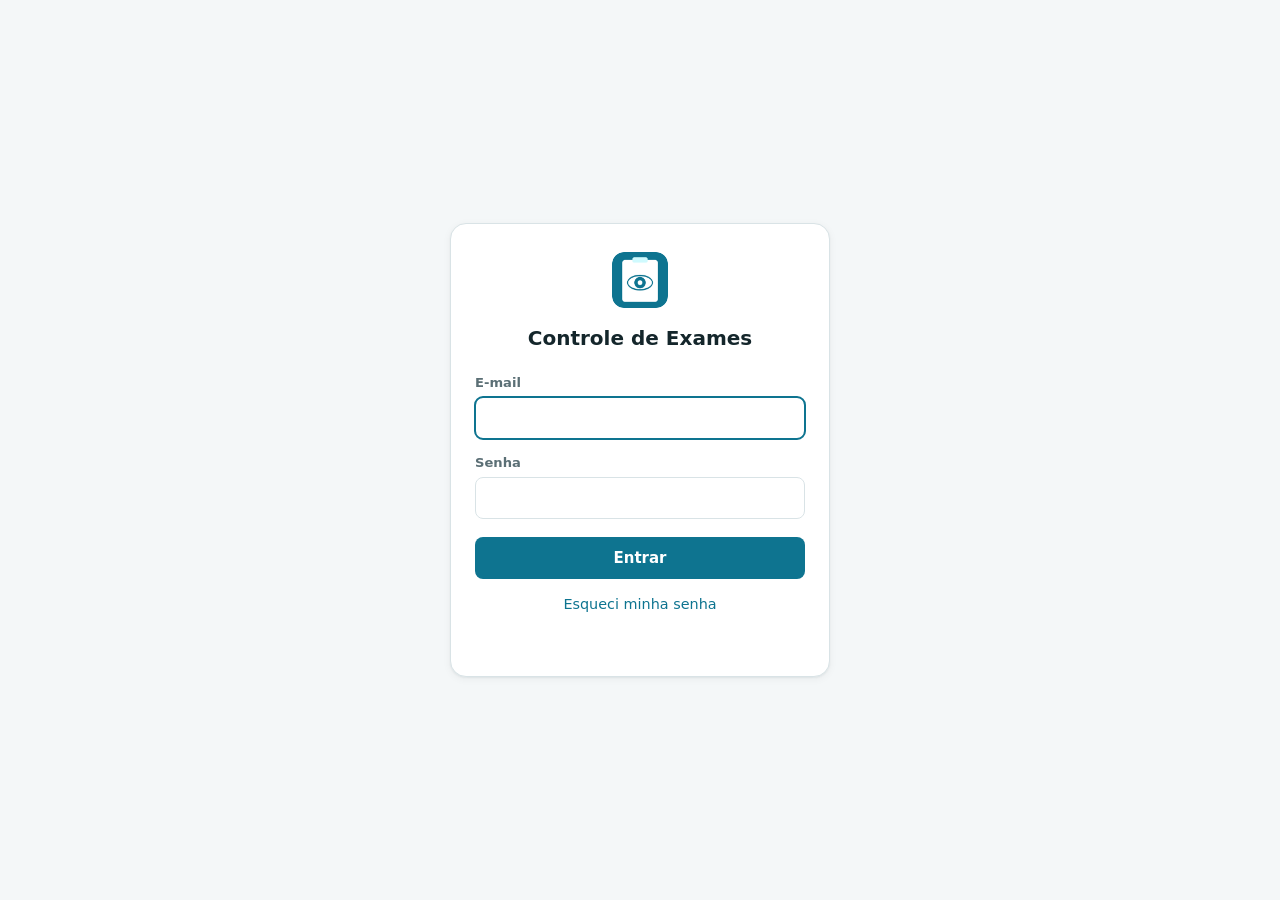
<file: index.html>
<!doctype html>
<html lang="pt-BR">
<head>
  <meta charset="utf-8">
  <meta name="viewport" content="width=device-width, initial-scale=1, viewport-fit=cover">
  <title>Controle de Exames</title>
  <meta name="description" content="Registro de exames realizados nos pacientes.">
  <meta name="theme-color" content="#0e7490">
  <link rel="manifest" href="manifest.webmanifest">
  <link rel="icon" href="icons/favicon.png" type="image/png">
  <link rel="apple-touch-icon" href="icons/apple-touch-icon.png">
  <meta name="apple-mobile-web-app-capable" content="yes">
  <meta name="apple-mobile-web-app-title" content="Exames">
  <link rel="stylesheet" href="app.css">
</head>
<body class="fora">
  <!-- Login -->
  <div class="tela-entrada" id="tela-entrada">
    <div class="caixa-entrada">
      <img src="icons/icon-192.png" alt="" width="56" height="56">
      <h1>Controle de Exames</h1>

      <form id="form-login" autocomplete="on">
        <label class="campo"><span>E-mail</span><input type="email" name="email" autocomplete="username" required></label>
        <label class="campo"><span>Senha</span><input type="password" name="senha" autocomplete="current-password" required></label>
        <button class="botao primario largo" type="submit">Entrar</button>
        <button class="link" type="button" id="esqueci">Esqueci minha senha</button>
      </form>

      <form id="form-nova-senha" hidden autocomplete="on">
        <p>Escolha uma nova senha.</p>
        <label class="campo"><span>Nova senha</span><input type="password" name="senha" autocomplete="new-password" minlength="8" required></label>
        <label class="campo"><span>Repita a nova senha</span><input type="password" name="senha2" autocomplete="new-password" minlength="8" required></label>
        <button class="botao primario largo" type="submit">Salvar nova senha</button>
      </form>

      <p class="carregando" id="carregando" hidden>Carregando registros…</p>
      <p class="mensagem-entrada" id="mensagem-entrada" role="alert"></p>
    </div>
  </div>

  <header class="topo">
    <div class="marca">
      <img src="icons/icon-192.png" alt="" width="32" height="32">
      <span>Controle de Exames</span>
    </div>
    <nav class="abas" id="abas">
      <button data-aba="atendimento" class="ativa">
        <svg viewBox="0 0 24 24"><path d="M12 5v14M5 12h14"/></svg><span>Atendimento</span>
      </button>
      <button data-aba="registros">
        <svg viewBox="0 0 24 24"><path d="M4 6h16M4 12h16M4 18h10"/></svg><span>Registros</span>
      </button>
      <button data-aba="relatorios">
        <svg viewBox="0 0 24 24"><path d="M5 20V10M12 20V4M19 20v-7"/></svg><span>Relatórios</span>
      </button>
      <button data-aba="ajustes">
        <svg viewBox="0 0 24 24"><circle cx="12" cy="12" r="3"/><path d="M12 2v3M12 19v3M2 12h3M19 12h3M4.9 4.9l2.1 2.1M17 17l2.1 2.1M4.9 19.1 7 17M17 7l2.1-2.1"/></svg><span>Ajustes</span>
      </button>
    </nav>
    <button class="botao secundario sair-topo" id="sair-topo" type="button" title="Sair do app neste aparelho">
      <svg viewBox="0 0 24 24"><path d="M15 4h3a2 2 0 0 1 2 2v12a2 2 0 0 1-2 2h-3M10 17l5-5-5-5M15 12H4"/></svg><span>Sair</span>
    </button>
  </header>

  <main>
    <!-- ATENDIMENTO -->
    <section id="aba-atendimento" class="aba ativa">
      <div class="aviso" id="aviso-vazio" hidden>
        <strong>Nenhum dado ainda.</strong> Para trazer o histórico da planilha, vá em
        <a href="#" data-ir="ajustes">Ajustes → Importar planilha</a>.
      </div>

      <form id="form-atendimento" class="cartao" autocomplete="off">
        <h2>Registrar atendimento</h2>
        <div class="grade">
          <label class="campo">
            <span>Data do exame</span>
            <input type="date" name="data" required>
          </label>
          <label class="campo">
            <span>Prontuário</span>
            <input type="text" name="prontuario" inputmode="text" placeholder="Ex.: 852611/72">
          </label>
          <label class="campo largo sugestivo">
            <span>Nome do paciente</span>
            <input type="text" name="paciente" required placeholder="Digite para buscar pacientes já atendidos">
            <ul class="sugestoes" id="sugestoes" hidden></ul>
          </label>
        </div>
        <p class="historico" id="historico-paciente" hidden></p>

        <fieldset class="campo">
          <legend>Exames realizados <small>(toque em um ou mais)</small></legend>
          <div class="fichas" id="fichas-exames"></div>
          <div class="olhos-exames" id="olhos-exames" hidden></div>
        </fieldset>

        <div class="grade">
          <label class="campo">
            <span>Médico solicitante</span>
            <select name="medico" required></select>
          </label>
          <label class="campo">
            <span>Convênio</span>
            <select name="convenio" required></select>
          </label>
        </div>

        <label class="campo">
          <span>Observações</span>
          <input type="text" name="obs" list="lista-obs" placeholder="Ex.: PAGO, cidade…">
          <datalist id="lista-obs"></datalist>
        </label>
        <div class="fichas pequenas" id="fichas-obs"></div>

        <div class="acoes">
          <button type="reset" class="botao secundario">Limpar</button>
          <button type="submit" class="botao primario">Salvar</button>
        </div>
      </form>

      <div class="cartao">
        <div class="cabecalho-lista">
          <h2 id="titulo-dia">Registros do dia</h2>
          <span class="contagem" id="contagem-dia"></span>
        </div>
        <div id="lista-dia"></div>
      </div>
    </section>

    <!-- REGISTROS -->
    <section id="aba-registros" class="aba">
      <div class="cartao">
        <form id="filtros" class="filtros" autocomplete="off">
          <label class="campo largo">
            <span>Buscar paciente ou prontuário</span>
            <input type="search" name="busca" placeholder="Nome ou nº do prontuário">
          </label>
          <label class="campo"><span>De</span><input type="date" name="de"></label>
          <label class="campo"><span>Até</span><input type="date" name="ate"></label>
          <label class="campo"><span>Exame</span><select name="exame"></select></label>
          <label class="campo"><span>Médico</span><select name="medico"></select></label>
          <label class="campo"><span>Convênio</span><select name="convenio"></select></label>
          <label class="campo"><span>Olho</span><select name="olho">
            <option value="">Todos</option><option value="AO">AO (ambos)</option>
            <option value="OD">OD (direito)</option><option value="OE">OE (esquerdo)</option>
            <option value="nenhum">Sem informação</option>
          </select></label>
          <label class="campo"><span>Observação contém</span><input type="search" name="obs"></label>
        </form>
        <div class="barra-resultados">
          <span id="contagem-registros" class="contagem"></span>
          <div class="botoes-linha">
            <button class="botao secundario" id="limpar-filtros" type="button">Limpar filtros</button>
            <button class="botao secundario" id="exportar-filtrados" type="button">Exportar para Excel</button>
          </div>
        </div>
      </div>
      <div class="cartao sem-padding">
        <div id="lista-registros"></div>
        <div class="mais"><button class="botao secundario" id="mostrar-mais" type="button" hidden>Mostrar mais</button></div>
      </div>
    </section>

    <!-- RELATÓRIOS -->
    <section id="aba-relatorios" class="aba">
      <div class="cartao">
        <div class="periodos" id="periodos">
          <button data-p="hoje">Hoje</button>
          <button data-p="mes" class="ativa">Este mês</button>
          <button data-p="mes-passado">Mês passado</button>
          <button data-p="ano">Este ano</button>
          <button data-p="12m">Últimos 12 meses</button>
          <button data-p="tudo">Tudo</button>
        </div>
        <div class="grade">
          <label class="campo"><span>De</span><input type="date" id="rel-de"></label>
          <label class="campo"><span>Até</span><input type="date" id="rel-ate"></label>
          <label class="campo"><span>Médico</span><select id="rel-medico"></select></label>
          <label class="campo"><span>Convênio</span><select id="rel-convenio"></select></label>
        </div>
      </div>
      <div class="indicadores" id="indicadores"></div>
      <div class="colunas-relatorio">
        <div class="cartao"><h2>Por exame</h2><div id="rel-exames"></div></div>
        <div class="cartao"><h2>Por médico solicitante</h2><div id="rel-medicos"></div></div>
        <div class="cartao"><h2>Por convênio</h2><div id="rel-convenios"></div></div>
        <div class="cartao"><h2>Por mês</h2><div id="rel-meses"></div></div>
      </div>
      <div class="acoes"><button class="botao secundario" id="exportar-relatorio" type="button">Exportar relatório para Excel</button></div>
    </section>

    <!-- AJUSTES -->
    <section id="aba-ajustes" class="aba">
      <div class="cartao">
        <h2>Cadastros</h2>
        <div class="periodos" id="tipos-cadastro">
          <button data-t="exames" class="ativa">Exames</button>
          <button data-t="medicos">Médicos</button>
          <button data-t="convenios">Convênios</button>
        </div>
        <form id="form-novo-cadastro" class="linha-novo" autocomplete="off">
          <input type="text" name="nome" placeholder="Nome do novo item" required>
          <button class="botao primario" type="submit">Adicionar</button>
        </form>
        <p class="ajuda">Itens desativados deixam de aparecer no atendimento, mas continuam nos registros antigos.</p>
        <div id="lista-cadastro"></div>
      </div>

      <div class="cartao">
        <h2>Conta</h2>
        <div class="linha-conta">
          <span>Conectado como <strong id="usuario-email"></strong></span>
          <div class="botoes-linha">
            <button class="botao secundario" id="trocar-senha" type="button">Trocar senha</button>
            <button class="botao secundario" id="sair" type="button">Sair</button>
          </div>
        </div>
      </div>

      <div class="cartao">
        <h2>Dados e cópias de segurança</h2>
        <p class="ajuda" id="resumo-dados"></p>
        <div class="blocos-dados">
          <div class="bloco">
            <h3>Importar planilha</h3>
            <p>Traz os exames, médicos, convênios e lançamentos da planilha “Planilha de Controle de Exames.xlsx” para o banco de dados online. Substitui o que estiver no app.</p>
            <label class="check"><input type="checkbox" id="incluir-sf" checked> Incluir a aba “São Francisco - Antigas”</label>
            <label class="botao secundario arquivo">Escolher planilha…<input type="file" id="arquivo-planilha" accept=".xlsx,.xls"></label>
          </div>
          <div class="bloco">
            <h3>Cópia de segurança</h3>
            <p>Os dados ficam no banco online. Mesmo assim, baixe uma cópia de vez em quando e guarde em outro lugar (pen drive, Google Drive…).</p>
            <p class="ajuda" id="ultimo-backup"></p>
            <div class="botoes-linha">
              <button class="botao primario" id="fazer-backup" type="button">Baixar cópia</button>
              <label class="botao secundario arquivo">Restaurar cópia…<input type="file" id="arquivo-backup" accept=".json"></label>
            </div>
          </div>
          <div class="bloco">
            <h3>Exportar tudo para Excel</h3>
            <p>Gera uma planilha no mesmo formato da original, com todos os registros e cadastros.</p>
            <button class="botao secundario" id="exportar-tudo" type="button">Exportar tudo</button>
          </div>
        </div>
      </div>
    </section>
  </main>

  <!-- Diálogo de edição -->
  <dialog id="dialogo-editar">
    <form id="form-editar" method="dialog" autocomplete="off">
      <h2>Editar registro</h2>
      <div class="grade">
        <label class="campo"><span>Data do exame</span><input type="date" name="data" required></label>
        <label class="campo"><span>Prontuário</span><input type="text" name="prontuario"></label>
        <label class="campo largo"><span>Nome do paciente</span><input type="text" name="paciente" required></label>
        <label class="campo"><span>Exame</span><select name="exame" required></select></label>
        <label class="campo"><span>Médico solicitante</span><select name="medico" required></select></label>
        <label class="campo"><span>Convênio</span><select name="convenio" required></select></label>
        <label class="campo"><span>Olho</span><select name="olho">
          <option value="">Não informado</option><option value="AO">AO (ambos os olhos)</option>
          <option value="OD">OD (olho direito)</option><option value="OE">OE (olho esquerdo)</option>
        </select></label>
        <label class="campo largo"><span>Observações</span><input type="text" name="obs" list="lista-obs"></label>
      </div>
      <div class="acoes separadas">
        <button type="button" class="botao perigo" id="excluir-registro">Excluir</button>
        <div class="botoes-linha">
          <button type="button" class="botao secundario" id="cancelar-edicao">Cancelar</button>
          <button type="submit" class="botao primario" value="salvar">Salvar</button>
        </div>
      </div>
    </form>
  </dialog>

  <div class="toast" id="toast" role="status" aria-live="polite" hidden>
    <span id="toast-texto"></span>
    <button id="toast-acao" type="button" hidden></button>
  </div>

  <script src="config.js"></script>
  <script src="lib/supabase.js"></script>
  <script src="lib/xlsx.full.min.js"></script>
  <script src="app.js"></script>
</body>
</html>
</file>
<file: app.css>
:root {
  --fundo: #f4f7f8;
  --cartao: #ffffff;
  --texto: #14262b;
  --suave: #5b6f75;
  --borda: #d9e3e6;
  --primaria: #0e7490;
  --primaria-escura: #0b5d73;
  --primaria-clara: #e0f2f7;
  --perigo: #b42318;
  --perigo-clara: #fdecea;
  --ok: #15803d;
  --sombra: 0 1px 2px rgba(16, 40, 48, .06), 0 2px 8px rgba(16, 40, 48, .05);
  --raio: 12px;
  color-scheme: light;
}
@media (prefers-color-scheme: dark) {
  :root {
    --fundo: #0f1719;
    --cartao: #172225;
    --texto: #e3edef;
    --suave: #93a7ad;
    --borda: #2a3a3e;
    --primaria: #38a9c7;
    --primaria-escura: #5fc0da;
    --primaria-clara: #15343d;
    --perigo: #f97066;
    --perigo-clara: #3a1d1b;
    --ok: #4ade80;
    --sombra: none;
    color-scheme: dark;
  }
}

* { box-sizing: border-box; }
html { -webkit-text-size-adjust: 100%; }
body {
  margin: 0;
  background: var(--fundo);
  color: var(--texto);
  font: 15px/1.45 system-ui, -apple-system, "Segoe UI", Roboto, sans-serif;
}
h2 { font-size: 1.05rem; margin: 0 0 14px; }
h3 { font-size: .95rem; margin: 0 0 6px; }
a { color: var(--primaria); }
[hidden] { display: none !important; }

/* Topo e navegação */
.topo {
  position: sticky; top: 0; z-index: 10;
  display: flex; align-items: center; gap: 24px;
  padding: 10px 24px;
  background: var(--cartao);
  border-bottom: 1px solid var(--borda);
}
.marca { display: flex; align-items: center; gap: 10px; font-weight: 650; white-space: nowrap; }
.marca img { border-radius: 7px; }
.abas { display: flex; gap: 4px; }
.sair-topo { margin-left: auto; display: flex; align-items: center; gap: 6px; }
.sair-topo svg { width: 18px; height: 18px; fill: none; stroke: currentColor; stroke-width: 2; stroke-linecap: round; stroke-linejoin: round; }
.abas button {
  display: flex; align-items: center; gap: 7px;
  border: 0; background: none; color: var(--suave);
  font: inherit; font-weight: 550; padding: 8px 14px; border-radius: 8px; cursor: pointer;
}
.abas button svg { width: 18px; height: 18px; fill: none; stroke: currentColor; stroke-width: 2; stroke-linecap: round; }
.abas button:hover { background: var(--fundo); color: var(--texto); }
.abas button.ativa { background: var(--primaria-clara); color: var(--primaria); }

main { max-width: 1100px; margin: 0 auto; padding: 20px 24px 40px; }
.aba { display: none; }
.aba.ativa { display: block; }

.cartao {
  background: var(--cartao);
  border: 1px solid var(--borda);
  border-radius: var(--raio);
  box-shadow: var(--sombra);
  padding: 20px;
  margin-bottom: 16px;
}
.cartao.sem-padding { padding: 0; overflow: hidden; }

.aviso {
  background: var(--primaria-clara); border: 1px solid var(--primaria);
  border-radius: var(--raio); padding: 12px 16px; margin-bottom: 16px;
}

/* Formulários */
.grade { display: grid; grid-template-columns: repeat(auto-fit, minmax(200px, 1fr)); gap: 12px 16px; }
.campo { display: flex; flex-direction: column; gap: 5px; margin-bottom: 14px; min-width: 0; border: 0; padding: 0; }
.grade .campo { margin-bottom: 0; }
.grade + .campo, .grade + fieldset, fieldset + .grade, .historico + fieldset { margin-top: 14px; }
.grade + .grade { margin-top: 14px; }
.campo.largo { grid-column: 1 / -1; }
.campo > span, .campo legend { font-size: .82rem; font-weight: 600; color: var(--suave); }
.campo legend { margin-bottom: 6px; padding: 0; }
.campo legend small { font-weight: 400; }
input[type=text], input[type=search], input[type=date], select {
  width: 100%; font: inherit; color: var(--texto);
  background: var(--cartao);
  border: 1px solid var(--borda); border-radius: 8px;
  padding: 9px 11px; min-height: 42px;
}
/* Data dd/mm/aaaa: caixa de texto + botão que abre o calendário do navegador */
.data-br { position: relative; display: flex; }
.data-br input[type=text] { flex: 1; min-width: 0; padding-right: 44px; font-variant-numeric: tabular-nums; }
.data-br button {
  position: absolute; right: 2px; top: 2px; bottom: 2px; width: 40px;
  display: flex; align-items: center; justify-content: center;
  border: 0; background: none; color: var(--suave); cursor: pointer; border-radius: 6px;
}
.data-br button:hover { color: var(--primaria); }
.data-br button svg { width: 20px; height: 20px; fill: none; stroke: currentColor; stroke-width: 1.8; stroke-linecap: round; }
.data-br input[type=date] {
  position: absolute; right: 0; bottom: 0; width: 40px; height: 100%;
  opacity: 0; pointer-events: none; border: 0; padding: 0;
}

input:focus, select:focus { outline: 2px solid var(--primaria); outline-offset: -1px; border-color: var(--primaria); }
.check { display: flex; align-items: center; gap: 8px; margin: 8px 0 12px; font-size: .9rem; }

.sugestivo { position: relative; }
.sugestoes {
  position: absolute; top: 100%; left: 0; right: 0; z-index: 5;
  list-style: none; margin: 4px 0 0; padding: 4px;
  background: var(--cartao); border: 1px solid var(--borda); border-radius: 10px;
  box-shadow: 0 8px 24px rgba(0,0,0,.15);
  max-height: 300px; overflow: auto;
}
.sugestoes li { padding: 8px 10px; border-radius: 7px; cursor: pointer; display: flex; justify-content: space-between; gap: 12px; }
.sugestoes li small { color: var(--suave); white-space: nowrap; }
.sugestoes li:hover, .sugestoes li.foco { background: var(--primaria-clara); }

.historico {
  margin: 12px 0 0; padding: 9px 12px; border-radius: 8px;
  background: var(--fundo); color: var(--suave); font-size: .88rem;
}

.fichas { display: flex; flex-wrap: wrap; gap: 8px; }
.fichas button {
  font: inherit; font-size: .9rem; cursor: pointer;
  border: 1px solid var(--borda); background: var(--cartao); color: var(--texto);
  border-radius: 999px; padding: 7px 14px; min-height: 38px;
}
.fichas button:hover { border-color: var(--primaria); }
.fichas button[aria-pressed=true] { background: var(--primaria); border-color: var(--primaria); color: #fff; }
/* Olho de cada exame marcado (AO / OD / OE) */
.olhos-exames { display: grid; gap: 6px; margin-top: 12px; }
.linha-olho {
  display: flex; align-items: center; justify-content: space-between; gap: 12px;
  padding: 6px 6px 6px 12px; border-radius: 8px; background: var(--fundo);
}
.linha-olho .nome { font-size: .9rem; font-weight: 600; }
.linha-olho .olhos { display: inline-flex; border: 1px solid var(--borda); border-radius: 8px; overflow: hidden; flex-shrink: 0; }
.linha-olho .olhos button {
  font: inherit; font-size: .85rem; font-weight: 600; cursor: pointer; min-width: 46px; min-height: 36px;
  border: 0; border-left: 1px solid var(--borda); background: var(--cartao); color: var(--suave);
}
.linha-olho .olhos button:first-child { border-left: 0; }
.linha-olho .olhos button[aria-pressed=true] { background: var(--primaria); color: #fff; }
.olho {
  display: inline-block; font-size: .72rem; font-weight: 700; letter-spacing: .03em; vertical-align: 1px;
  padding: 1px 6px; border-radius: 5px; background: var(--primaria-clara); color: var(--primaria);
}

.fichas.pequenas { margin-top: -6px; margin-bottom: 4px; }
.fichas.pequenas button { font-size: .8rem; padding: 4px 11px; min-height: 30px; color: var(--suave); }

.botao {
  display: inline-flex; align-items: center; justify-content: center;
  font: inherit; font-weight: 600; cursor: pointer;
  border-radius: 8px; padding: 9px 18px; min-height: 42px; border: 1px solid transparent;
}
.botao.primario { background: var(--primaria); color: #fff; }
.botao.primario:hover { background: var(--primaria-escura); }
.botao.secundario { background: var(--cartao); color: var(--texto); border-color: var(--borda); }
.botao.secundario:hover { border-color: var(--primaria); }
.botao.perigo { background: var(--perigo-clara); color: var(--perigo); }
.botao:disabled { opacity: .5; cursor: default; }
.arquivo { position: relative; overflow: hidden; }
.arquivo input { position: absolute; inset: 0; opacity: 0; cursor: pointer; }
.acoes { display: flex; justify-content: flex-end; gap: 10px; margin-top: 18px; }
.acoes.separadas { justify-content: space-between; }
.botoes-linha { display: flex; gap: 8px; flex-wrap: wrap; }

/* Listas de registros */
.cabecalho-lista { display: flex; justify-content: space-between; align-items: baseline; gap: 12px; }
.contagem { color: var(--suave); font-size: .88rem; }
.vazio { color: var(--suave); padding: 16px 0; text-align: center; }
.cartao.sem-padding .vazio { padding: 28px; }

table.registros { width: 100%; border-collapse: collapse; font-size: .9rem; }
table.registros th {
  text-align: left; font-size: .76rem; text-transform: uppercase; letter-spacing: .03em;
  color: var(--suave); font-weight: 600; padding: 10px 12px; border-bottom: 1px solid var(--borda);
  background: var(--cartao); position: sticky; top: 0;
}
table.registros td { padding: 10px 12px; border-bottom: 1px solid var(--borda); vertical-align: top; }
table.registros tbody tr { cursor: pointer; }
table.registros tbody tr:hover { background: var(--fundo); }
.registros .nome { font-weight: 600; }
.registros .sub { color: var(--suave); font-size: .82rem; }
.registros .data { white-space: nowrap; font-variant-numeric: tabular-nums; }

.filtros { display: grid; grid-template-columns: repeat(auto-fit, minmax(170px, 1fr)); gap: 12px 14px; }
.filtros .campo { margin: 0; }
.barra-resultados { display: flex; justify-content: space-between; align-items: center; gap: 12px; margin-top: 16px; flex-wrap: wrap; }
.mais { text-align: center; padding: 14px; }
.mais:empty, .mais:has(> [hidden]:only-child) { padding: 0; }

/* Relatórios */
.periodos { display: flex; flex-wrap: wrap; gap: 6px; margin-bottom: 16px; }
.periodos button {
  font: inherit; font-size: .88rem; cursor: pointer;
  border: 1px solid var(--borda); background: var(--cartao); color: var(--texto);
  border-radius: 999px; padding: 6px 14px;
}
.periodos button.ativa { background: var(--primaria-clara); border-color: var(--primaria); color: var(--primaria); font-weight: 600; }
.indicadores { display: grid; grid-template-columns: repeat(auto-fit, minmax(160px, 1fr)); gap: 12px; margin-bottom: 16px; }
.indicador { background: var(--cartao); border: 1px solid var(--borda); border-radius: var(--raio); padding: 14px 16px; box-shadow: var(--sombra); }
.indicador .valor { font-size: 1.7rem; font-weight: 700; font-variant-numeric: tabular-nums; }
.indicador .rotulo { color: var(--suave); font-size: .85rem; }
.colunas-relatorio { display: grid; grid-template-columns: repeat(auto-fit, minmax(330px, 1fr)); gap: 0 16px; }
.barras { display: flex; flex-direction: column; gap: 9px; }
.barra-linha { display: grid; grid-template-columns: minmax(0, 1fr) auto; gap: 2px 10px; font-size: .88rem; }
.barra-linha .n { font-variant-numeric: tabular-nums; font-weight: 600; text-align: right; }
.barra-linha .n small { color: var(--suave); font-weight: 400; margin-left: 4px; }
.barra-linha .trilho { grid-column: 1 / -1; height: 6px; background: var(--fundo); border-radius: 3px; overflow: hidden; }
.barra-linha .trilho i { display: block; height: 100%; background: var(--primaria); border-radius: 3px; }
.barra-linha .nome { overflow: hidden; text-overflow: ellipsis; white-space: nowrap; }

/* Cadastros */
.linha-novo { display: flex; gap: 8px; margin-bottom: 8px; }
.linha-novo input { flex: 1; }
.ajuda { color: var(--suave); font-size: .85rem; margin: 6px 0 12px; }
.item-cadastro { display: grid; grid-template-columns: 44px minmax(0,1fr) auto auto; align-items: center; gap: 10px; padding: 7px 0; border-bottom: 1px solid var(--borda); }
.item-cadastro .cod { color: var(--suave); font-size: .82rem; font-variant-numeric: tabular-nums; }
.item-cadastro .uso { color: var(--suave); font-size: .8rem; white-space: nowrap; }
.item-cadastro input[type=text] { min-height: 36px; padding: 6px 10px; }
.item-cadastro.inativo input[type=text] { color: var(--suave); text-decoration: line-through; }
.chave { display: flex; align-items: center; gap: 6px; font-size: .82rem; color: var(--suave); cursor: pointer; white-space: nowrap; }

.blocos-dados { display: grid; grid-template-columns: repeat(auto-fit, minmax(260px, 1fr)); gap: 16px; }
.bloco { border: 1px solid var(--borda); border-radius: 10px; padding: 16px; }
.bloco p { font-size: .88rem; color: var(--suave); margin: 0 0 12px; }

/* Diálogo */
dialog {
  border: 0; border-radius: 16px; padding: 22px; width: min(640px, calc(100vw - 32px));
  background: var(--cartao); color: var(--texto); box-shadow: 0 20px 60px rgba(0,0,0,.3);
}
dialog::backdrop { background: rgba(10, 25, 30, .45); }

/* Aviso flutuante */
.toast {
  position: fixed; left: 50%; bottom: 24px; transform: translateX(-50%); z-index: 50;
  display: flex; align-items: center; gap: 14px;
  background: #14262b; color: #fff; padding: 11px 16px; border-radius: 10px;
  box-shadow: 0 8px 24px rgba(0,0,0,.25); max-width: calc(100vw - 32px); font-size: .92rem;
}
.toast button { background: none; border: 0; color: #7dd3e8; font: inherit; font-weight: 700; cursor: pointer; padding: 4px; }

/* Login */
body.fora > .topo, body.fora > main { display: none; }
.tela-entrada { display: none; }
body.fora .tela-entrada { display: flex; min-height: 100vh; align-items: center; justify-content: center; padding: 24px 16px; }
.caixa-entrada {
  width: min(380px, 100%); background: var(--cartao); border: 1px solid var(--borda);
  border-radius: 16px; box-shadow: var(--sombra); padding: 28px 24px; text-align: center;
}
.caixa-entrada img { border-radius: 12px; }
.caixa-entrada h1 { font-size: 1.25rem; margin: 10px 0 20px; }
.caixa-entrada form { text-align: left; }
.caixa-entrada p { color: var(--suave); }
.botao.largo { width: 100%; margin-top: 4px; }
.link { display: block; margin: 14px auto 0; background: none; border: 0; color: var(--primaria); font: inherit; font-size: .9rem; cursor: pointer; }
input[type=email], input[type=password] {
  width: 100%; font: inherit; color: var(--texto); background: var(--cartao);
  border: 1px solid var(--borda); border-radius: 8px; padding: 9px 11px; min-height: 42px;
}
.mensagem-entrada { min-height: 1.4em; margin: 12px 0 0; font-size: .9rem; }
.mensagem-entrada.erro { color: var(--perigo) !important; }
.linha-conta { display: flex; justify-content: space-between; align-items: center; gap: 12px; flex-wrap: wrap; }

/* Celular */
@media (max-width: 720px) {
  body { padding-bottom: calc(68px + env(safe-area-inset-bottom)); }
  .topo { padding: 10px 16px; }
  .abas {
    position: fixed; left: 0; right: 0; bottom: 0; z-index: 20;
    background: var(--cartao); border-top: 1px solid var(--borda);
    padding: 6px 6px calc(6px + env(safe-area-inset-bottom));
    justify-content: space-around;
  }
  .abas button { flex-direction: column; gap: 2px; font-size: .72rem; padding: 6px 4px; flex: 1; }
  .abas button svg { width: 22px; height: 22px; }
  main { padding: 14px 16px 24px; }
  .cartao { padding: 16px; }
  .toast { bottom: calc(80px + env(safe-area-inset-bottom)); }
  .acoes .botao { flex: 1; }
  .acoes.separadas { flex-direction: column-reverse; }
  .acoes.separadas .botoes-linha .botao { flex: 1; }
  .colunas-relatorio { grid-template-columns: 1fr; }
  .filtros { grid-template-columns: 1fr 1fr; gap: 10px; }
  .filtros .campo.largo, .filtros .campo:last-child { grid-column: 1 / -1; }
  .barra-resultados .botoes-linha { width: 100%; }
  .barra-resultados .botoes-linha .botao { flex: 1; }
  table.registros thead { display: none; }
  table.registros, table.registros tbody, table.registros tr, table.registros td { display: block; }
  table.registros tr { padding: 10px 14px; border-bottom: 1px solid var(--borda); }
  table.registros td { border: 0; padding: 1px 0; }
  .item-cadastro { grid-template-columns: 34px minmax(0,1fr) auto; }
  .item-cadastro .uso { display: none; }
}
</file>
